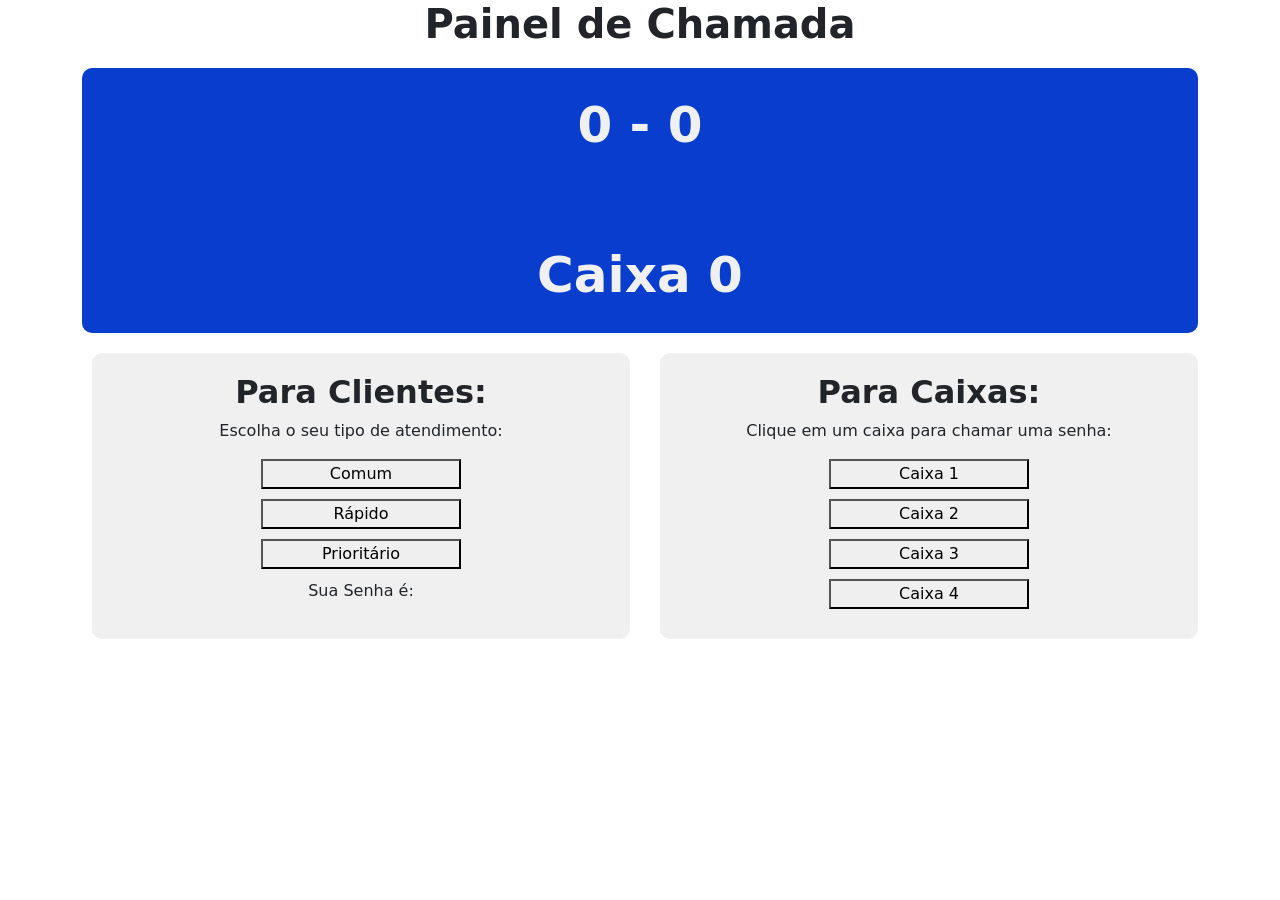
<file: index.html>
<!DOCTYPE HTML>
<html lang="pt-br">

<head>
    <meta charset="UTF-8">
    <title>Mapa 2021</title>
    <link rel="stylesheet" href="CSS/estilo.css">
    <link href="https://cdn.jsdelivr.net/npm/bootstrap@5.0.2/dist/css/bootstrap.min.css" rel="stylesheet" integrity="sha384-EVSTQN3/azprG1Anm3QDgpJLIm9Nao0Yz1ztcQTwFspd3yD65VohhpuuCOmLASjC" crossorigin="anonymous">
    <script src="JS/jquery-3.6.0.min.js"></script>
    <script type="text/javascript" src="JS/Interações.js"></script>
    <script src="https://cdn.jsdelivr.net/npm/bootstrap@5.0.2/dist/js/bootstrap.bundle.min.js" integrity="sha384-MrcW6ZMFYlzcLA8Nl+NtUVF0sA7MsXsP1UyJoMp4YLEuNSfAP+JcXn/tWtIaxVXM" crossorigin="anonymous"></script>

</head>

<body>
    <div class="titulo">
        <h1><strong>Painel de Chamada</strong></h1>
    </div>

    <section class="container">
        <div class="ClieCaixa">
            <div id="senha">0 - 0</div>
            <br>
            <div id="caixa">Caixa 0</div>
        </div>
    </section>

    <div class="chamador">
        <section class="container">
            <div class="Clientes">
                <h2><strong>Para Clientes:</strong></h2>
                <p>Escolha o seu tipo de atendimento:</p>
    
                <button id="comum" class="botao">Comum</button>
                <button id="rapido" class="botao">Rápido</button>
                <button id="prioritario" class="botao">Prioritário</button>
    
                <p id="e">Sua Senha é:</p>
                <p id="SuaSenha"></p>
            </div>
            <div class="Caixas">
                <h2><strong>Para Caixas:</strong></h2>
                <p>Clique em um caixa para chamar uma senha:</p>
    
                <button id="caixa1" class="botao">Caixa 1</button>
                <button id='caixa2' class="botao">Caixa 2</button>
                <button id='caixa3' class="botao">Caixa 3</button>
                <button id='caixa4' class="botao">Caixa 4</button>
            </div>
        </section>
    </div>

</body>

</html>
</file>
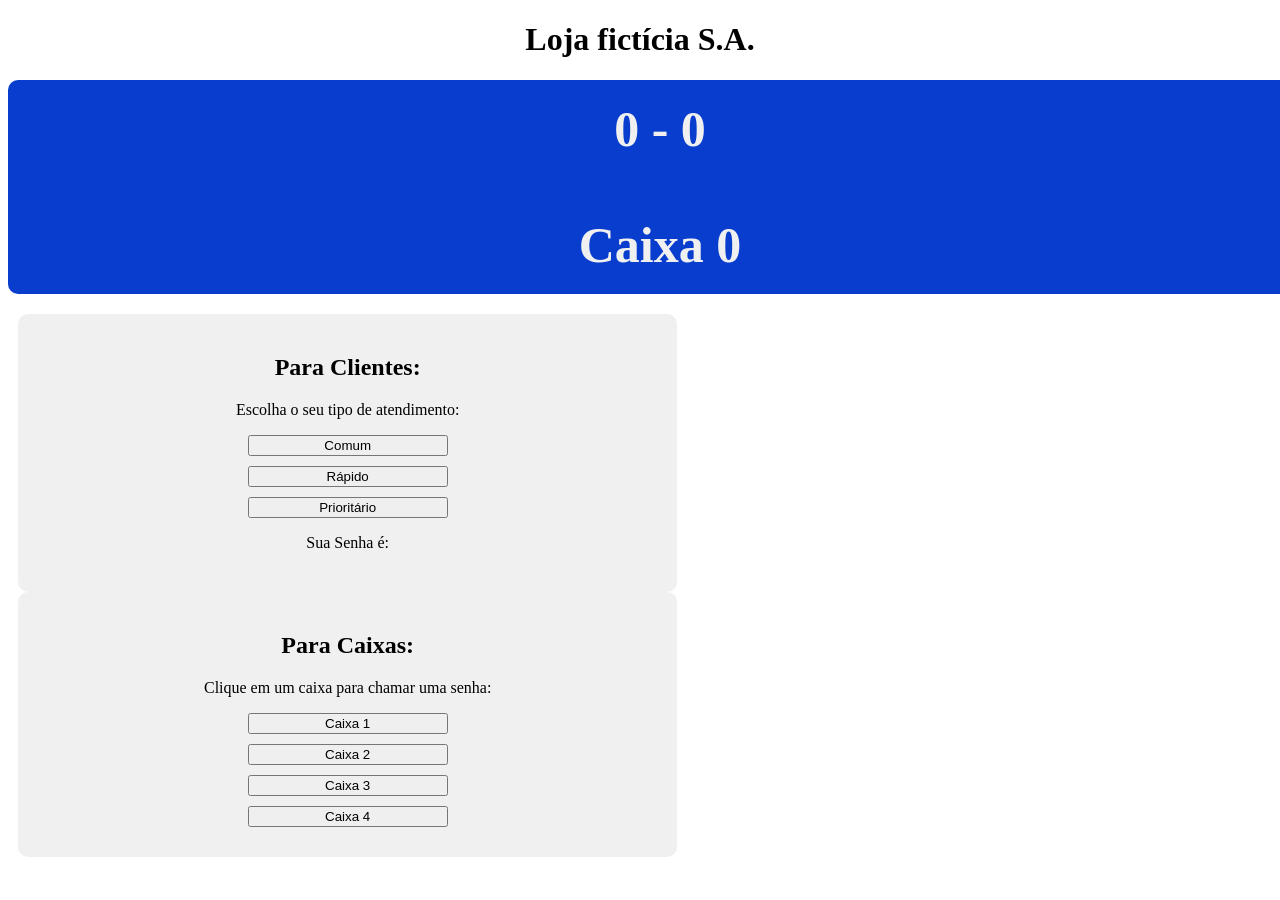
<file: SenhaCaixa.html>
<!DOCTYPE HTML>
<html lang="pt-br">

<head>
    <meta charset="UTF-8">
    <title>Mapa 2021</title>
    <link rel="stylesheet" href="CSS/estilo.css">
    <script src="JS/jquery-3.6.0.min.js"></script>
    <script type="text/javascript" src="JS/Interações.js"></script>

</head>

<body>
    <div class="titulo">
        <h1><strong>Loja fictícia S.A.</strong></h1>
    </div>

    <div class="ClieCaixa">
        <div id="senha">0 - 0</div>
        <br>
        <div id="caixa">Caixa 0</div>
    </div>

    <div class="chamador">
        <div class="Clientes">
            <h2><strong>Para Clientes:</strong></h2>
            <p>Escolha o seu tipo de atendimento:</p>

            <button id="comum" class="botao">Comum</button>
            <button id="rapido" class="botao">Rápido</button>
            <button id="prioritario" class="botao">Prioritário</button>

            <p id="É">Sua Senha é:</p>
            <p id="SuaSenha"></p>
        </div>

        <div class="Caixas">
            <h2><strong>Para Caixas:</strong></h2>
            <p>Clique em um caixa para chamar uma senha:</p>

            <button id="caixa1" class="botao">Caixa 1</button>
            <button id='caixa2' class="botao">Caixa 2</button>
            <button id='caixa3' class="botao">Caixa 3</button>
            <button id='caixa4' class="botao">Caixa 4</button>
        </div>
    </div>

</body>

</html>
</file>
<file: CSS/estilo.css>
/* Estilos para o título */
.titulo {
    text-align: center;
    margin-bottom: 20px;
}

/* Estilos para o container */
.container {
    display: flex;
    justify-content: center;
    gap: 20px;
}

/* Estilos para a caixa de clientes */
.ClieCaixa {
    color: #f0f0f0;
    font-size: 50px;
    font-weight: bold;
    text-align: center;
    background-color: #083dce;
    padding: 20px;
    border-radius: 10px;
    width: 100%;
}

/* Estilos para o chamador */
.chamador {
    margin-top: 20px;
}

/* Estilos para as seções de clientes e caixas */
.Clientes,
.Caixas {
    float: left;
    background-color: #f0f0f0;
    padding: 20px;
    border-radius: 10px;
    width: 49%;
    text-align: center;
    margin: 0 0 0 10px;
}

/* Estilos para os botões */
.botao {
    display: block;
    width: 100%;
    max-width: 200px;
    margin: 10px auto;
}

#SuaSenha{
    font-size: 20px;
    font-weight: bold;
}
</file>
